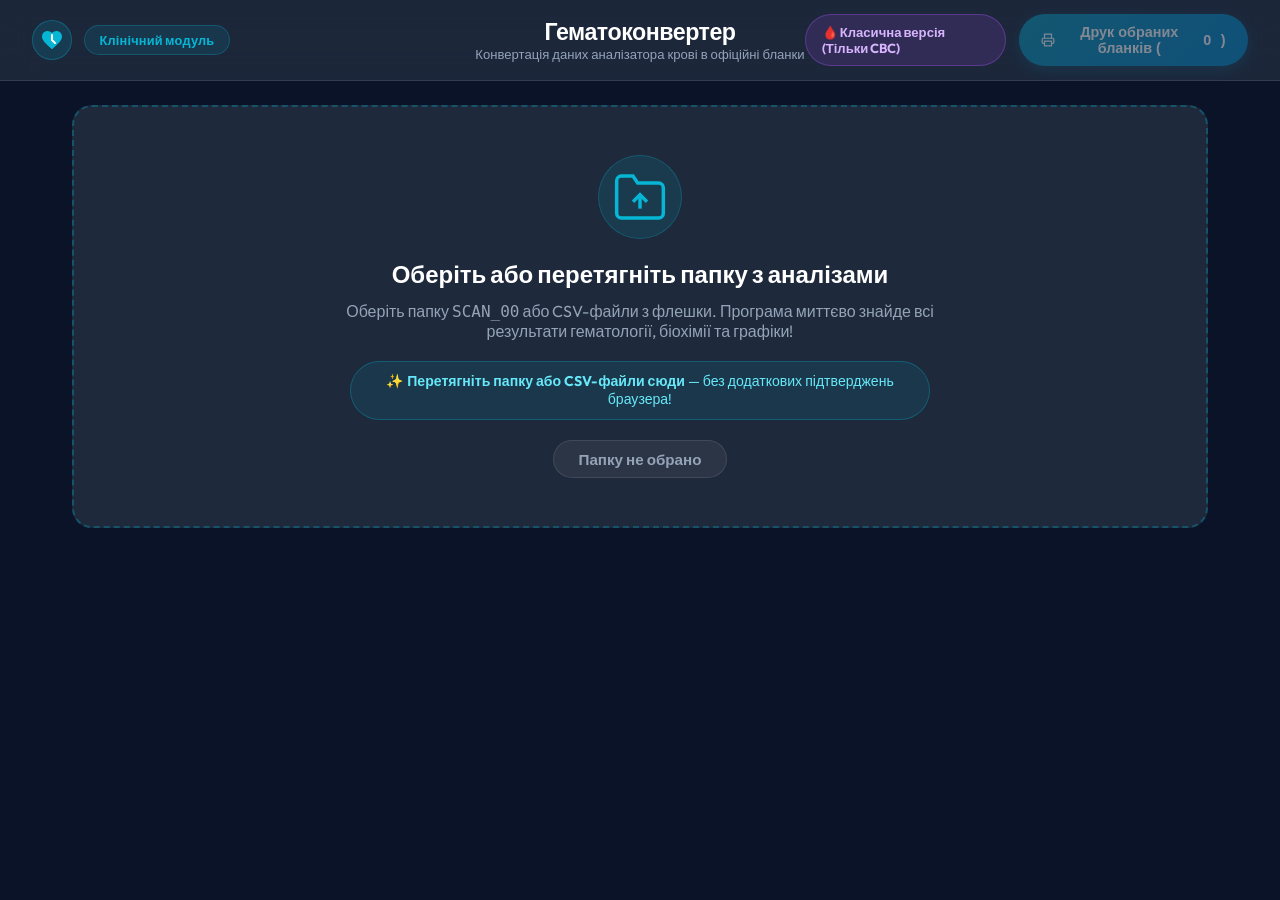
<file: index.html>
<!DOCTYPE html>
<html lang="uk">
<head>
    <meta charset="UTF-8">
    <meta name="viewport" content="width=device-width, initial-scale=1.0">
    <title>Гематоконвертер | Лабораторна діагностика</title>
    <link rel="stylesheet" href="style.css?v=2.5">
    <!-- Google Fonts for clinical typography -->
    <link rel="preconnect" href="https://fonts.googleapis.com">
    <link rel="preconnect" href="https://fonts.gstatic.com" crossorigin>
    <link href="https://fonts.googleapis.com/css2?family=Outfit:wght@400;500;600;700;800&family=Roboto+Mono:wght@400;500;700&display=swap" rel="stylesheet">
</head>
<body>
    <!-- Top Clinical Navigation Bar (Capsule Theme) -->
    <header class="app-header no-print">
        <div class="header-left">
            <div class="logo-icon-capsule">
                <svg width="24" height="24" viewBox="0 0 24 24" fill="none" xmlns="http://www.w3.org/2000/svg">
                    <path d="M12 21.35l-1.45-1.32C5.4 15.36 2 12.28 2 8.5 2 5.42 4.42 3 7.5 3c1.74 0 3.41.81 4.5 2.09C13.09 3.81 14.76 3 16.5 3 19.58 3 22 5.42 22 8.5c0 3.78-3.4 6.86-8.55 11.54L12 21.35z" fill="#06B6D4"/>
                    <path d="M12 7v5l3 3" stroke="#FFF" stroke-width="2" stroke-linecap="round"/>
                </svg>
            </div>
            <span class="clinical-badge-pill">Клінічний модуль</span>
        </div>

        <div class="header-center">
            <h1 class="app-title">Гематоконвертер</h1>
            <p class="subtitle">Конвертація даних аналізатора крові в офіційні бланки</p>
        </div>

        <div class="header-right">
            <a href="./classic/" class="btn btn-pill-version-switch" title="Перейти до класичної версії (тільки CBC)">
                🩸 Класична версія (Тільки CBC)
            </a>
            <button id="printAllBtn" class="btn btn-pill-primary" disabled>
                <svg width="18" height="18" viewBox="0 0 24 24" fill="none" stroke="currentColor" stroke-width="2"><polyline points="6 9 6 2 18 2 18 9"></polyline><path d="M6 18H4a2 2 0 0 1-2-2v-5a2 2 0 0 1 2-2h16a2 2 0 0 1 2 2v5a2 2 0 0 1-2 2h-2"></path><rect x="6" y="14" width="12" height="8"></rect></svg>
                Друк обраних бланків (<span id="patientCountBadge">0</span>)
            </button>
        </div>
    </header>

    <!-- Main Container -->
    <main class="app-main no-print">
        <!-- Unified Folder Upload Section (Capsule Design) -->
        <section class="upload-section" id="uploadSection">
            <div class="upload-card-capsule" id="mainFolderDropZone">
                <input type="file" id="mainFolderInput" webkitdirectory directory multiple class="file-input">
                <div class="card-icon-capsule">
                    <svg width="56" height="56" viewBox="0 0 24 24" fill="none" stroke="currentColor" stroke-width="1.5"><path d="M22 19a2 2 0 0 1-2 2H4a2 2 0 0 1-2-2V5a2 2 0 0 1 2-2h5l2 3h9a2 2 0 0 1 2 2z"></path><path d="M12 11v6"></path><path d="M9 14l3-3 3 3"></path></svg>
                </div>
                <h2>Оберіть або перетягніть папку з аналізами</h2>
                <p>Оберіть папку <code>SCAN_00</code> або CSV-файли з флешки. Програма миттєво знайде всі результати гематології, біохімії та графіки!</p>
                
                <div class="no-popup-tip-capsule">
                    ✨ <strong>Перетягніть папку або CSV-файли сюди</strong> — без додаткових підтверджень браузера!
                </div>

                <div class="file-status-pill" id="mainFolderStatus">Папку не обрано</div>

                <!-- Real-time Import Progress Bar Component -->
                <div class="import-progress-card" id="importProgressContainer" style="display: none;">
                    <div class="import-progress-header">
                        <div class="progress-title-group">
                            <span class="progress-pulse-dot" id="progressPulseDot"></span>
                            <span class="progress-stage-label" id="progressStageLabel">Імпорт файлів та графіків...</span>
                        </div>
                        <span class="progress-percent-badge" id="progressPercentBadge">0%</span>
                    </div>

                    <div class="import-progress-track">
                        <div class="import-progress-fill" id="importProgressFill" style="width: 0%;"></div>
                    </div>

                    <div class="import-progress-footer">
                        <div class="progress-count-info">
                            <span class="progress-count-text" id="progressCountText">Імпортовано: 0 з 0</span>
                            <span class="progress-detail-text" id="progressDetailText"></span>
                        </div>
                        <div class="progress-eta-info" id="progressEtaBadge">
                            <svg width="14" height="14" viewBox="0 0 24 24" fill="none" stroke="currentColor" stroke-width="2"><circle cx="12" cy="12" r="10"></circle><polyline points="12 6 12 12 16 14"></polyline></svg>
                            <span id="progressEtaText">Розрахунок часу...</span>
                        </div>
                    </div>
                </div>
            </div>

            <!-- Compact Collapsed Top Bar -->
            <div class="compact-folder-bar-capsule" id="compactFolderBar" style="display: none;">
                <div class="compact-info">
                    <svg width="20" height="20" viewBox="0 0 24 24" fill="none" stroke="#06B6D4" stroke-width="2"><path d="M22 19a2 2 0 0 1-2 2H4a2 2 0 0 1-2-2V5a2 2 0 0 1 2-2h5l2 3h9a2 2 0 0 1 2 2z"></path></svg>
                    <span id="compactFolderText">Папку успішно завантажено</span>
                </div>
                <button id="reselectFolderBtn" class="btn-pill-compact">
                    <svg width="14" height="14" viewBox="0 0 24 24" fill="none" stroke="currentColor" stroke-width="2"><path d="M21.5 2v6h-6M21.34 15.57a10 10 0 1 1-.57-8.38l5.67-5.67"/></svg>
                    Додати ще файли / папку
                </button>
            </div>
        </section>

        <!-- Workspace Layout (Sidebar + Preview) -->
        <div class="workspace" id="workspace" style="display: none;">
            <!-- Left Sidebar: Patient List & Filters -->
            <aside class="sidebar">
                <div class="sidebar-header">
                    <div class="sidebar-top-bar">
                        <h2>Пацієнти (<span id="totalPatients">0</span>)</h2>
                        <button id="clearDbBtn" class="btn-pill-danger" title="Очистити збережену історію пацієнтів">Очистити базу</button>
                    </div>

                    <!-- Capsule Filters Box -->
                    <div class="filter-box-capsule">
                        <!-- Health Status Filter Pills -->
                        <div class="filter-group">
                            <label class="control-label-pill">Фільтр та друк за нормою:</label>
                            <select id="statusFilterSelect" class="filter-select-pill">
                                <option value="ALL">📋 Всі пацієнти (друкувати все)</option>
                                <option value="ABNORMAL">⚠️ Тільки з відхиленнями (не норма)</option>
                                <option value="NORMAL">✅ Тільки в нормі (норма)</option>
                            </select>
                        </div>

                        <!-- Date Filter Controls -->
                        <div class="filter-group">
                            <label class="control-label-pill">Дата дослідження:</label>
                            <select id="dateFilterSelect" class="filter-select-pill">
                                <option value="ALL">Всі наявні дати</option>
                            </select>
                            <div class="date-picker-row">
                                <input type="date" id="datePickerInput" class="date-picker-pill">
                                <button id="clearDateBtn" class="btn-pill-icon" title="Скинути дату">✕</button>
                            </div>
                        </div>
                    </div>

                    <input type="text" id="patientSearch" placeholder="Пошук за прізвищем або ID..." class="search-input-pill">
                </div>
                
                <ul class="patient-list" id="patientList">
                    <!-- Dynamic Patient Items -->
                </ul>
            </aside>

            <!-- Right Area: Report Preview Canvas -->
            <section class="preview-area">
                <div class="preview-toolbar">
                    <div class="patient-info-toolbar">
                        <span class="toolbar-title" id="currentPatientTitle">Оберіть пацієнта для перегляду</span>
                    </div>
                    <div class="toolbar-actions" id="toolbarActions">
                        <button id="unlinkBiochemBtn" class="btn btn-pill-danger-outline" style="display: none;" title="Від'єднати показники біохімії (глюкозу та ГГТ) від цього пацієнта">
                            <svg width="14" height="14" viewBox="0 0 24 24" fill="none" stroke="currentColor" stroke-width="2"><line x1="18" y1="6" x2="6" y2="18"></line><line x1="6" y1="6" x2="18" y2="18"></line></svg>
                            Від'єднати біохімію
                        </button>
                        <button id="printCurrentBtn" class="btn btn-pill-secondary">
                            <svg width="16" height="16" viewBox="0 0 24 24" fill="none" stroke="currentColor" stroke-width="2"><polyline points="6 9 6 2 18 2 18 9"></polyline><path d="M6 18H4a2 2 0 0 1-2-2v-5a2 2 0 0 1 2-2h16a2 2 0 0 1 2 2v5a2 2 0 0 1-2 2h-2"></path><rect x="6" y="14" width="12" height="8"></rect></svg>
                            Друк поточного бланка
                        </button>
                    </div>
                </div>

                <!-- Interactive Preview Viewport -->
                <div class="preview-viewport" id="previewViewport">
                    <div id="singleReportContainer" class="a4-preview-page">
                        <!-- Rendered A4 Page content goes here -->
                    </div>
                </div>
            </section>
        </div>
    </main>

    <!-- Hidden Batch Print Container (Visible only on Window Print) -->
    <div id="printContainer" class="print-only">
        <!-- Rendered Batch Patient Pages go here -->
    </div>

    <!-- Manual Linking Modal Dialog -->
    <div id="linkModal" class="modal-overlay" style="display: none;">
        <div class="modal-card">
            <div class="modal-header">
                <div class="modal-title-group">
                    <h3 id="modalTitle">Об'єднати аналіз біохімії з пацієнтом</h3>
                    <p id="modalBiochemDetails" class="modal-subtitle"></p>
                </div>
                <button id="closeModalBtn" class="modal-close-btn" title="Закрити">&times;</button>
            </div>
            <div class="modal-body">
                <input type="text" id="modalPatientSearch" placeholder="Швидкий пошук пацієнта гематології..." class="search-input-pill modal-search">
                <div class="modal-list-wrapper">
                    <ul id="modalPatientList" class="modal-patient-list">
                        <!-- Candidate Patients -->
                    </ul>
                </div>
            </div>
        </div>
    </div>

    <!-- Custom Context Menu for Right Click -->
    <div id="customContextMenu" class="custom-context-menu" style="display: none;"></div>

    <!-- Application Script -->
    <script src="app.js?v=2.6"></script>
</body>
</html>
</file>
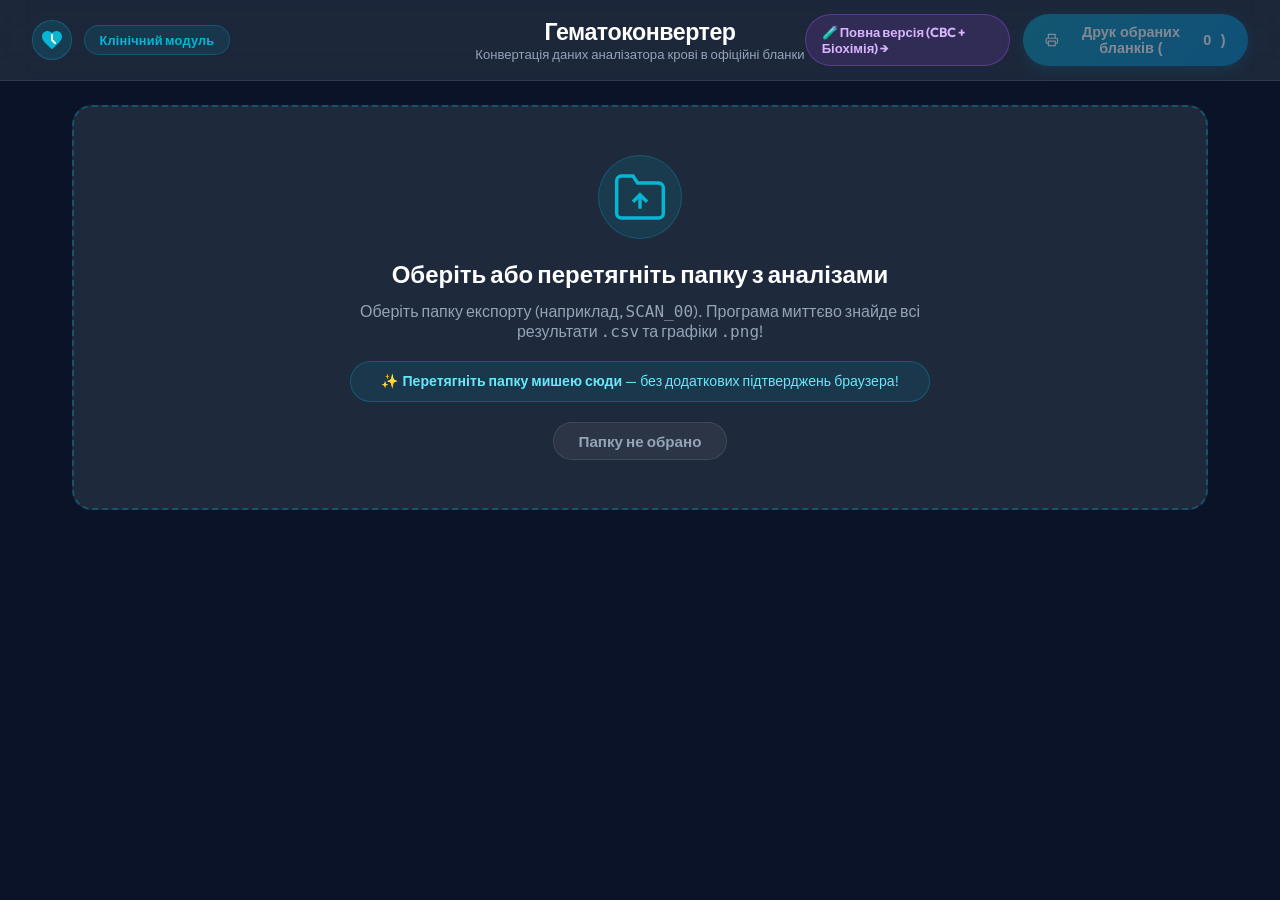
<file: classic/index.html>
<!DOCTYPE html>
<html lang="uk">
<head>
    <meta charset="UTF-8">
    <meta name="viewport" content="width=device-width, initial-scale=1.0">
    <title>Гематоконвертер | Лабораторна діагностика</title>
    <link rel="stylesheet" href="style.css?v=2.4">
    <!-- Google Fonts for clinical typography -->
    <link rel="preconnect" href="https://fonts.googleapis.com">
    <link rel="preconnect" href="https://fonts.gstatic.com" crossorigin>
    <link href="https://fonts.googleapis.com/css2?family=Outfit:wght@400;500;600;700;800&family=Roboto+Mono:wght@400;500;700&display=swap" rel="stylesheet">
</head>
<body>
    <!-- Top Clinical Navigation Bar (Capsule Theme) -->
    <header class="app-header no-print">
        <div class="header-left">
            <div class="logo-icon-capsule">
                <svg width="24" height="24" viewBox="0 0 24 24" fill="none" xmlns="http://www.w3.org/2000/svg">
                    <path d="M12 21.35l-1.45-1.32C5.4 15.36 2 12.28 2 8.5 2 5.42 4.42 3 7.5 3c1.74 0 3.41.81 4.5 2.09C13.09 3.81 14.76 3 16.5 3 19.58 3 22 5.42 22 8.5c0 3.78-3.4 6.86-8.55 11.54L12 21.35z" fill="#06B6D4"/>
                    <path d="M12 7v5l3 3" stroke="#FFF" stroke-width="2" stroke-linecap="round"/>
                </svg>
            </div>
            <span class="clinical-badge-pill">Клінічний модуль</span>
        </div>

        <div class="header-center">
            <h1 class="app-title">Гематоконвертер</h1>
            <p class="subtitle">Конвертація даних аналізатора крові в офіційні бланки</p>
        </div>

        <div class="header-right">
            <a href="../" class="btn btn-pill-version-switch" title="Перейти до розширеної версії (CBC + Біохімія Mindray)">
                🧪 Повна версія (CBC + Біохімія) →
            </a>
            <button id="printAllBtn" class="btn btn-pill-primary" disabled>
                <svg width="18" height="18" viewBox="0 0 24 24" fill="none" stroke="currentColor" stroke-width="2"><polyline points="6 9 6 2 18 2 18 9"></polyline><path d="M6 18H4a2 2 0 0 1-2-2v-5a2 2 0 0 1 2-2h16a2 2 0 0 1 2 2v5a2 2 0 0 1-2 2h-2"></path><rect x="6" y="14" width="12" height="8"></rect></svg>
                Друк обраних бланків (<span id="patientCountBadge">0</span>)
            </button>
        </div>
    </header>

    <!-- Main Container -->
    <main class="app-main no-print">
        <!-- Unified Folder Upload Section (Capsule Design) -->
        <section class="upload-section" id="uploadSection">
            <div class="upload-card-capsule" id="mainFolderDropZone">
                <input type="file" id="mainFolderInput" webkitdirectory directory multiple class="file-input">
                <div class="card-icon-capsule">
                    <svg width="56" height="56" viewBox="0 0 24 24" fill="none" stroke="currentColor" stroke-width="1.5"><path d="M22 19a2 2 0 0 1-2 2H4a2 2 0 0 1-2-2V5a2 2 0 0 1 2-2h5l2 3h9a2 2 0 0 1 2 2z"></path><path d="M12 11v6"></path><path d="M9 14l3-3 3 3"></path></svg>
                </div>
                <h2>Оберіть або перетягніть папку з аналізами</h2>
                <p>Оберіть папку експорту (наприклад, <code>SCAN_00</code>). Програма миттєво знайде всі результати <code>.csv</code> та графіки <code>.png</code>!</p>
                
                <div class="no-popup-tip-capsule">
                    ✨ <strong>Перетягніть папку мишею сюди</strong> — без додаткових підтверджень браузера!
                </div>

                <div class="file-status-pill" id="mainFolderStatus">Папку не обрано</div>

                <!-- Real-time Import Progress Bar Component -->
                <div class="import-progress-card" id="importProgressContainer" style="display: none;">
                    <div class="import-progress-header">
                        <div class="progress-title-group">
                            <span class="progress-pulse-dot" id="progressPulseDot"></span>
                            <span class="progress-stage-label" id="progressStageLabel">Імпорт файлів та графіків...</span>
                        </div>
                        <span class="progress-percent-badge" id="progressPercentBadge">0%</span>
                    </div>

                    <div class="import-progress-track">
                        <div class="import-progress-fill" id="importProgressFill" style="width: 0%;"></div>
                    </div>

                    <div class="import-progress-footer">
                        <div class="progress-count-info">
                            <span class="progress-count-text" id="progressCountText">Імпортовано: 0 з 0</span>
                            <span class="progress-detail-text" id="progressDetailText"></span>
                        </div>
                        <div class="progress-eta-info" id="progressEtaBadge">
                            <svg width="14" height="14" viewBox="0 0 24 24" fill="none" stroke="currentColor" stroke-width="2"><circle cx="12" cy="12" r="10"></circle><polyline points="12 6 12 12 16 14"></polyline></svg>
                            <span id="progressEtaText">Розрахунок часу...</span>
                        </div>
                    </div>
                </div>
            </div>

            <!-- Compact Collapsed Top Bar -->
            <div class="compact-folder-bar-capsule" id="compactFolderBar" style="display: none;">
                <div class="compact-info">
                    <svg width="20" height="20" viewBox="0 0 24 24" fill="none" stroke="#06B6D4" stroke-width="2"><path d="M22 19a2 2 0 0 1-2 2H4a2 2 0 0 1-2-2V5a2 2 0 0 1 2-2h5l2 3h9a2 2 0 0 1 2 2z"></path></svg>
                    <span id="compactFolderText">Папку успішно завантажено</span>
                </div>
                <button id="reselectFolderBtn" class="btn-pill-compact">
                    <svg width="14" height="14" viewBox="0 0 24 24" fill="none" stroke="currentColor" stroke-width="2"><path d="M21.5 2v6h-6M21.34 15.57a10 10 0 1 1-.57-8.38l5.67-5.67"/></svg>
                    Додати / Змінити папку
                </button>
            </div>
        </section>

        <!-- Workspace Layout (Sidebar + Preview) -->
        <div class="workspace" id="workspace" style="display: none;">
            <!-- Left Sidebar: Patient List & Filters -->
            <aside class="sidebar">
                <div class="sidebar-header">
                    <div class="sidebar-top-bar">
                        <h2>Пацієнти (<span id="totalPatients">0</span>)</h2>
                        <button id="clearDbBtn" class="btn-pill-danger" title="Очистити збережену історію пацієнтів">Очистити базу</button>
                    </div>

                    <!-- Capsule Filters Box -->
                    <div class="filter-box-capsule">
                        <!-- Health Status Filter Pills -->
                        <div class="filter-group">
                            <label class="control-label-pill">Фільтр та друк за нормою:</label>
                            <select id="statusFilterSelect" class="filter-select-pill">
                                <option value="ALL">📋 Всі пацієнти (друкувати все)</option>
                                <option value="ABNORMAL">⚠️ Тільки з відхиленнями (не норма)</option>
                                <option value="NORMAL">✅ Тільки в нормі (норма)</option>
                            </select>
                        </div>

                        <!-- Date Filter Controls -->
                        <div class="filter-group">
                            <label class="control-label-pill">Дата дослідження:</label>
                            <select id="dateFilterSelect" class="filter-select-pill">
                                <option value="ALL">Всі наявні дати</option>
                            </select>
                            <div class="date-picker-row">
                                <input type="date" id="datePickerInput" class="date-picker-pill">
                                <button id="clearDateBtn" class="btn-pill-icon" title="Скинути дату">✕</button>
                            </div>
                        </div>
                    </div>

                    <input type="text" id="patientSearch" placeholder="Пошук за прізвищем або ID..." class="search-input-pill">
                </div>
                
                <ul class="patient-list" id="patientList">
                    <!-- Dynamic Patient Items -->
                </ul>
            </aside>

            <!-- Right Area: Report Preview Canvas -->
            <section class="preview-area">
                <div class="preview-toolbar">
                    <div class="patient-info-toolbar">
                        <span class="toolbar-title" id="currentPatientTitle">Оберіть пацієнта для перегляду</span>
                    </div>
                    <div class="toolbar-actions">
                        <button id="printCurrentBtn" class="btn btn-pill-secondary">
                            <svg width="16" height="16" viewBox="0 0 24 24" fill="none" stroke="currentColor" stroke-width="2"><polyline points="6 9 6 2 18 2 18 9"></polyline><path d="M6 18H4a2 2 0 0 1-2-2v-5a2 2 0 0 1 2-2h16a2 2 0 0 1 2 2v5a2 2 0 0 1-2 2h-2"></path><rect x="6" y="14" width="12" height="8"></rect></svg>
                            Друк поточного бланка
                        </button>
                    </div>
                </div>

                <!-- Interactive Preview Viewport -->
                <div class="preview-viewport" id="previewViewport">
                    <div id="singleReportContainer" class="a4-preview-page">
                        <!-- Rendered A4 Page content goes here -->
                    </div>
                </div>
            </section>
        </div>
    </main>

    <!-- Hidden Batch Print Container (Visible only on Window Print) -->
    <div id="printContainer" class="print-only">
        <!-- Rendered Batch Patient Pages go here -->
    </div>

    <!-- Application Script -->
    <script src="app.js?v=2.4"></script>
</body>
</html>
</file>
<file: style.css>
/* ==========================================================================
   HEMATOLOGY ANALYZER REPORT CONVERTER - STYLESHEET (style.css)
   Capsule UI Navigation + Pixel-Perfect Colorful Medical A4 Report Sheet
   ========================================================================== */

:root {
    --bg-dark: #0b1329;
    --bg-card: #1e293b;
    --bg-card-hover: #334155;
    --text-main: #f8fafc;
    --text-muted: #94a3b8;
    --accent-red: #ef4444;
    --accent-blue: #3b82f6;
    --accent-cyan: #06b6d4;
    --accent-emerald: #10b981;
    --border-color: rgba(255, 255, 255, 0.1);
    
    /* Pill Shapes & Radius */
    --radius-pill: 9999px;
    --radius-card: 20px;
    
    /* A4 Sheet Dimensions */
    --a4-width: 210mm;
    --a4-height: 297mm;
    --report-font: 'Arial', sans-serif;
}

* {
    box-sizing: border-box;
    margin: 0;
    padding: 0;
}

body {
    font-family: 'Outfit', 'Inter', -apple-system, sans-serif;
    background-color: var(--bg-dark);
    color: var(--text-main);
    min-height: 100vh;
    display: flex;
    flex-direction: column;
}

/* ==========================================================================
   HEADER & CLINICAL NAVIGATION (CENTERED TITLE & CAPSULES)
   ========================================================================== */
.app-header {
    display: grid;
    grid-template-columns: 1fr auto 1fr;
    align-items: center;
    padding: 0.85rem 2rem;
    background: rgba(30, 41, 59, 0.95);
    backdrop-filter: blur(16px);
    border-bottom: 1px solid var(--border-color);
    position: sticky;
    top: 0;
    z-index: 100;
}

.header-left {
    display: flex;
    align-items: center;
    gap: 0.75rem;
}

.logo-icon-capsule {
    width: 40px;
    height: 40px;
    background: rgba(6, 182, 212, 0.15);
    border: 1px solid rgba(6, 182, 212, 0.3);
    border-radius: var(--radius-pill);
    display: flex;
    align-items: center;
    justify-content: center;
}

.clinical-badge-pill {
    font-size: 0.8rem;
    font-weight: 700;
    color: var(--accent-cyan);
    background: rgba(6, 182, 212, 0.12);
    padding: 0.35rem 0.9rem;
    border-radius: var(--radius-pill);
    border: 1px solid rgba(6, 182, 212, 0.25);
    letter-spacing: 0.2px;
}

.header-center {
    text-align: center;
}

.app-title {
    font-size: 1.45rem;
    font-weight: 800;
    color: #fff;
    letter-spacing: -0.02em;
}

.subtitle {
    font-size: 0.82rem;
    color: var(--text-muted);
}

.header-right {
    display: flex;
    justify-content: flex-end;
}

/* Buttons (Pill / Capsule Design) */
.btn {
    display: inline-flex;
    align-items: center;
    gap: 0.6rem;
    padding: 0.65rem 1.4rem;
    font-size: 0.9rem;
    font-weight: 700;
    border-radius: var(--radius-pill);
    border: none;
    cursor: pointer;
    transition: all 0.2s cubic-bezier(0.4, 0, 0.2, 1);
}

.btn-pill-primary {
    background: linear-gradient(135deg, #0891b2, #0284c7);
    color: #fff;
    box-shadow: 0 4px 14px rgba(8, 145, 178, 0.35);
}

.btn-pill-primary:hover:not(:disabled) {
    background: linear-gradient(135deg, #0e7490, #0369a1);
    transform: translateY(-2px);
    box-shadow: 0 6px 18px rgba(8, 145, 178, 0.45);
}

.btn-pill-secondary {
    background: var(--bg-card-hover);
    color: #fff;
    border: 1px solid var(--border-color);
}

.btn-pill-secondary:hover:not(:disabled) {
    background: #475569;
    border-color: var(--accent-cyan);
}

.btn:disabled {
    opacity: 0.45;
    cursor: not-allowed;
}

/* ==========================================================================
   UPLOAD SECTION (CAPSULE CARD)
   ========================================================================== */
.upload-section {
    padding: 1.5rem 2rem;
    max-width: 1200px;
    margin: 0 auto;
    width: 100%;
    transition: all 0.3s ease;
}

.upload-section.compact {
    padding: 0.75rem 2rem 0;
    max-width: 100%;
}

.upload-card-capsule {
    position: relative;
    background: var(--bg-card);
    border: 2px dashed rgba(6, 182, 212, 0.3);
    border-radius: var(--radius-card);
    padding: 3rem 2rem;
    text-align: center;
    cursor: pointer;
    transition: all 0.25s cubic-bezier(0.4, 0, 0.2, 1);
}

.upload-card-capsule:hover, .upload-card-capsule.drag-over {
    border-color: var(--accent-cyan);
    background: rgba(6, 182, 212, 0.08);
    transform: translateY(-2px);
}

.file-input {
    position: absolute;
    top: 0;
    left: 0;
    width: 100%;
    height: 100%;
    opacity: 0;
    cursor: pointer;
    z-index: 10;
}

.card-icon-capsule {
    width: 84px;
    height: 84px;
    margin: 0 auto 1.25rem;
    background: rgba(6, 182, 212, 0.12);
    border: 1px solid rgba(6, 182, 212, 0.25);
    border-radius: var(--radius-pill);
    display: flex;
    align-items: center;
    justify-content: center;
    color: var(--accent-cyan);
}

.upload-card-capsule h2 {
    font-size: 1.5rem;
    font-weight: 800;
    margin-bottom: 0.75rem;
    color: #fff;
}

.upload-card-capsule p {
    font-size: 1rem;
    color: var(--text-muted);
    max-width: 620px;
    margin: 0 auto 1.25rem;
}

.no-popup-tip-capsule {
    background: rgba(6, 182, 212, 0.1);
    border: 1px solid rgba(6, 182, 212, 0.3);
    color: #67e8f9;
    padding: 0.65rem 1.25rem;
    border-radius: var(--radius-pill);
    font-size: 0.88rem;
    margin: 0.5rem auto 1.25rem;
    max-width: 580px;
}

.file-status-pill {
    display: inline-block;
    padding: 0.55rem 1.5rem;
    font-size: 0.95rem;
    font-weight: 700;
    border-radius: var(--radius-pill);
    background: rgba(255, 255, 255, 0.06);
    color: var(--text-muted);
    border: 1px solid var(--border-color);
}

/* ==========================================================================
   REAL-TIME IMPORT PROGRESS BAR COMPONENT (CAPSULE THEME)
   ========================================================================== */
.import-progress-card {
    margin: 1.5rem auto 0;
    max-width: 620px;
    background: rgba(15, 23, 42, 0.95);
    border: 1px solid rgba(6, 182, 212, 0.4);
    border-radius: 16px;
    padding: 1.25rem 1.5rem;
    box-shadow: 0 10px 25px -5px rgba(0, 0, 0, 0.6), 0 0 15px rgba(6, 182, 212, 0.15);
    text-align: left;
    position: relative;
    z-index: 20;
    pointer-events: auto;
    animation: fadeInProgress 0.25s ease-out;
}

@keyframes fadeInProgress {
    from { opacity: 0; transform: translateY(6px); }
    to { opacity: 1; transform: translateY(0); }
}

.upload-card-capsule.is-importing {
    cursor: wait;
    border-color: var(--accent-cyan);
}

.upload-card-capsule.is-importing .file-input {
    pointer-events: none;
}

.import-progress-header {
    display: flex;
    justify-content: space-between;
    align-items: center;
    margin-bottom: 0.85rem;
}

.progress-title-group {
    display: flex;
    align-items: center;
    gap: 0.65rem;
}

.progress-pulse-dot {
    width: 10px;
    height: 10px;
    border-radius: 50%;
    background-color: var(--accent-cyan);
    box-shadow: 0 0 10px var(--accent-cyan);
    animation: pulseGlow 1.4s infinite ease-in-out;
    flex-shrink: 0;
}

.progress-pulse-dot.completed {
    background-color: var(--accent-emerald);
    box-shadow: 0 0 10px var(--accent-emerald);
    animation: none;
}

@keyframes pulseGlow {
    0%, 100% { transform: scale(0.9); opacity: 0.6; }
    50% { transform: scale(1.2); opacity: 1; }
}

.progress-stage-label {
    font-size: 0.95rem;
    font-weight: 700;
    color: #f1f5f9;
}

.progress-percent-badge {
    font-family: 'Roboto Mono', monospace;
    font-size: 1.05rem;
    font-weight: 700;
    color: #38bdf8;
    background: rgba(6, 182, 212, 0.15);
    padding: 0.2rem 0.65rem;
    border-radius: var(--radius-pill);
    border: 1px solid rgba(6, 182, 212, 0.3);
}

.import-progress-track {
    width: 100%;
    height: 12px;
    background: rgba(255, 255, 255, 0.08);
    border-radius: var(--radius-pill);
    overflow: hidden;
    border: 1px solid rgba(255, 255, 255, 0.06);
    box-shadow: inset 0 2px 4px rgba(0, 0, 0, 0.4);
    position: relative;
}

.import-progress-fill {
    height: 100%;
    background: linear-gradient(90deg, #06b6d4, #0284c7, #38bdf8);
    border-radius: var(--radius-pill);
    transition: width 0.15s ease-out;
    position: relative;
    overflow: hidden;
}

.import-progress-fill::after {
    content: '';
    position: absolute;
    top: 0;
    left: 0;
    right: 0;
    bottom: 0;
    background: linear-gradient(90deg, transparent, rgba(255, 255, 255, 0.35), transparent);
    animation: progressShimmer 1.5s infinite;
}

@keyframes progressShimmer {
    0% { transform: translateX(-100%); }
    100% { transform: translateX(100%); }
}

.import-progress-footer {
    display: flex;
    justify-content: space-between;
    align-items: center;
    margin-top: 0.85rem;
    gap: 0.5rem;
    flex-wrap: wrap;
}

.progress-count-info {
    display: flex;
    flex-direction: column;
    gap: 0.2rem;
}

.progress-count-text {
    font-weight: 600;
    font-size: 0.9rem;
    color: #e2e8f0;
}

.progress-detail-text {
    font-size: 0.78rem;
    color: #94a3b8;
    max-width: 340px;
    white-space: nowrap;
    overflow: hidden;
    text-overflow: ellipsis;
}

.progress-eta-info {
    display: inline-flex;
    align-items: center;
    gap: 0.4rem;
    font-family: 'Roboto Mono', monospace;
    font-size: 0.82rem;
    font-weight: 600;
    color: #fbbf24;
    background: rgba(251, 191, 36, 0.1);
    border: 1px solid rgba(251, 191, 36, 0.25);
    padding: 0.3rem 0.75rem;
    border-radius: var(--radius-pill);
}

.progress-eta-info.completed {
    color: #34d399;
    background: rgba(52, 211, 153, 0.1);
    border-color: rgba(52, 211, 153, 0.3);
}

/* Compact Top Bar */
.compact-folder-bar-capsule {
    background: var(--bg-card);
    border: 1px solid var(--border-color);
    border-radius: var(--radius-pill);
    padding: 0.65rem 1.5rem;
    display: flex;
    justify-content: space-between;
    align-items: center;
    width: 100%;
    box-shadow: 0 4px 10px rgba(0, 0, 0, 0.25);
}

.compact-info {
    display: flex;
    align-items: center;
    gap: 0.75rem;
    font-size: 0.95rem;
    font-weight: 700;
    color: var(--text-main);
}

.btn-pill-compact {
    display: inline-flex;
    align-items: center;
    gap: 0.4rem;
    padding: 0.4rem 1rem;
    font-size: 0.85rem;
    font-weight: 700;
    background: var(--bg-card-hover);
    color: var(--text-muted);
    border: 1px solid var(--border-color);
    border-radius: var(--radius-pill);
    cursor: pointer;
    transition: all 0.2s ease;
}

.btn-pill-compact:hover {
    color: #fff;
    background: rgba(6, 182, 212, 0.2);
    border-color: var(--accent-cyan);
}

/* ==========================================================================
   WORKSPACE LAYOUT & SIDEBAR FILTERS (CAPSULE CONTROLS)
   ========================================================================== */
.workspace {
    display: flex;
    flex: 1;
    height: calc(100vh - 125px);
    overflow: hidden;
}

.sidebar {
    width: 360px;
    background: var(--bg-card);
    border-right: 1px solid var(--border-color);
    display: flex;
    flex-direction: column;
}

.sidebar-header {
    padding: 1.1rem;
    border-bottom: 1px solid var(--border-color);
}

.sidebar-top-bar {
    display: flex;
    justify-content: space-between;
    align-items: center;
    margin-bottom: 0.8rem;
}

.sidebar-header h2 {
    font-size: 1.05rem;
    font-weight: 700;
}

.btn-pill-danger {
    padding: 0.3rem 0.75rem;
    font-size: 0.75rem;
    font-weight: 700;
    background: rgba(239, 68, 68, 0.15);
    color: #fca5a5;
    border: 1px solid rgba(239, 68, 68, 0.3);
    border-radius: var(--radius-pill);
    cursor: pointer;
    transition: all 0.15s ease;
}

.btn-pill-danger:hover {
    background: var(--accent-red);
    color: #fff;
}

.control-label-pill {
    display: block;
    font-size: 0.75rem;
    font-weight: 800;
    color: var(--accent-cyan);
    margin-bottom: 0.35rem;
    text-transform: uppercase;
    letter-spacing: 0.4px;
}

.filter-box-capsule {
    margin-bottom: 0.8rem;
    background: var(--bg-dark);
    padding: 0.85rem;
    border-radius: 16px;
    border: 1px solid var(--border-color);
    display: flex;
    flex-direction: column;
    gap: 0.75rem;
}

.filter-select-pill {
    width: 100%;
    padding: 0.55rem 0.85rem;
    background: var(--bg-card);
    border: 1px solid rgba(6, 182, 212, 0.3);
    border-radius: var(--radius-pill);
    color: #fff;
    font-size: 0.88rem;
    font-weight: 600;
    font-family: inherit;
}

.date-picker-row {
    display: flex;
    gap: 0.4rem;
    align-items: center;
}

.date-picker-pill {
    flex: 1;
    padding: 0.5rem 0.8rem;
    background: var(--bg-card);
    border: 1px solid var(--border-color);
    border-radius: var(--radius-pill);
    color: #fff;
    font-size: 0.85rem;
    font-family: inherit;
}

.date-picker-pill::-webkit-calendar-picker-indicator {
    filter: invert(1) hue-rotate(180deg) brightness(1.8);
    cursor: pointer;
}

.btn-pill-icon {
    padding: 0.45rem 0.7rem;
    background: var(--bg-card-hover);
    border: 1px solid var(--border-color);
    color: #94a3b8;
    border-radius: var(--radius-pill);
    cursor: pointer;
    transition: all 0.15s ease;
}

.btn-pill-icon:hover {
    color: #fff;
    background: var(--accent-red);
}

.search-input-pill {
    width: 100%;
    padding: 0.65rem 1rem;
    background: var(--bg-dark);
    border: 1px solid var(--border-color);
    border-radius: var(--radius-pill);
    color: #fff;
    font-size: 0.9rem;
    font-family: inherit;
}

.search-input-pill:focus {
    outline: none;
    border-color: var(--accent-cyan);
}

/* Sidebar Patient Items (Capsule Item Design) */
.patient-list {
    list-style: none;
    overflow-y: auto;
    flex: 1;
    padding: 0.5rem;
}

.patient-item {
    padding: 0.85rem 1.1rem;
    margin-bottom: 0.4rem;
    border-radius: 14px;
    background: rgba(255, 255, 255, 0.02);
    border: 1px solid transparent;
    cursor: pointer;
    transition: all 0.15s ease;
}

.patient-item:hover {
    background: var(--bg-card-hover);
}

.patient-item.active {
    background: rgba(6, 182, 212, 0.16);
    border-color: rgba(6, 182, 212, 0.4) !important;
}

.patient-item.item-abnormal {
    background: rgba(239, 68, 68, 0.08);
    border-color: rgba(239, 68, 68, 0.25);
}

.patient-item.item-abnormal:hover {
    background: rgba(239, 68, 68, 0.15);
}

.patient-item-header {
    display: flex;
    justify-content: space-between;
    align-items: center;
    gap: 0.5rem;
    margin-bottom: 0.35rem;
}

.patient-name {
    font-size: 1rem;
    font-weight: 700;
    color: #fff;
    overflow: hidden;
    text-overflow: ellipsis;
    white-space: nowrap;
}

.status-indicator-badge {
    font-size: 0.72rem;
    font-weight: 800;
    padding: 0.2rem 0.6rem;
    border-radius: var(--radius-pill);
    white-space: nowrap;
}

.status-indicator-badge.abnormal {
    background: rgba(239, 68, 68, 0.25);
    color: #fca5a5;
    border: 1px solid rgba(239, 68, 68, 0.4);
}

.status-indicator-badge.normal {
    background: rgba(16, 185, 129, 0.18);
    color: #6ee7b7;
    border: 1px solid rgba(16, 185, 129, 0.35);
}

.patient-meta {
    font-size: 0.8rem;
    color: var(--text-muted);
    display: flex;
    justify-content: space-between;
    font-weight: 500;
}

/* Preview Canvas Area */
.preview-area {
    flex: 1;
    display: flex;
    flex-direction: column;
    background: var(--bg-dark);
    overflow: hidden;
}

.preview-toolbar {
    padding: 0.85rem 1.8rem;
    background: var(--bg-card);
    border-bottom: 1px solid var(--border-color);
    display: flex;
    justify-content: space-between;
    align-items: center;
}

.toolbar-title {
    font-weight: 700;
    font-size: 1.05rem;
}

.preview-viewport {
    flex: 1;
    overflow-y: auto;
    padding: 1.5rem;
    display: flex;
    justify-content: center;
    align-items: flex-start;
    background: #060a12;
}

/* Container simulating A4 Page on screen (EXACT A4 PROPORTIONS 1 : 1.414) */
.a4-preview-page {
    width: var(--a4-width);
    height: var(--a4-height);
    aspect-ratio: 210 / 297;
    background: #ffffff;
    color: #000000;
    box-shadow: 0 16px 40px rgba(0, 0, 0, 0.7);
    border-radius: 2px;
    margin: 0 auto 2rem;
    padding: 6mm 10mm;
    position: relative;
    font-family: var(--report-font);
    box-sizing: border-box;
    overflow: hidden;
}

/* ==========================================================================
   OUR BEAUTIFUL COLORFUL CLINICAL A4 REPORT SHEET DESIGN
   ========================================================================== */

.report-wrapper {
    width: 100%;
    height: 100%;
    display: flex;
    flex-direction: column;
    justify-content: flex-start;
    font-size: 9pt;
    line-height: 1.25;
    color: #111;
}

/* 2-Column Compact Header (Title Left, Facility Right) */
.report-header {
    display: flex;
    justify-content: space-between;
    align-items: flex-end;
    border-bottom: 2px solid #000;
    padding-bottom: 4px;
    margin-bottom: 5px;
}

.header-left-title {
    text-align: left;
}

.report-main-title {
    font-size: 13.5pt;
    font-weight: 800;
    text-transform: uppercase;
    letter-spacing: 0.3px;
    color: #0f172a;
    white-space: nowrap;
}

.header-right-info {
    text-align: right;
}

.test-type-sub {
    font-size: 9pt;
    font-weight: 700;
    color: #0891b2;
    margin-bottom: 1px;
}

.facility-name {
    font-size: 8pt;
    font-weight: 600;
    color: #334155;
}

/* Unified 3-Column Patient Box (ID Left, Name Center, Time/Date Right) */
.patient-highlight-box-3col {
    background: #f8fafc;
    border: 1.5px solid #0891b2;
    border-radius: 5px;
    padding: 5px 10px;
    margin-bottom: 5px;
    display: flex;
    justify-content: space-between;
    align-items: center;
}

.box-col-left {
    width: 25%;
    text-align: left;
    font-family: 'Roboto Mono', monospace;
    font-size: 9.5pt;
    color: #334155;
}

.box-col-center {
    width: 50%;
    text-align: center;
}

.patient-full-name {
    font-size: 14.5pt;
    font-weight: 800;
    color: #0f172a;
    letter-spacing: -0.2px;
}

.box-col-right {
    width: 25%;
    text-align: right;
    font-family: 'Roboto Mono', monospace;
    font-size: 8.8pt;
    color: #334155;
}

/* Results Main Table */
.results-section {
    margin-bottom: 4px;
    flex: 0 0 auto;
}

.results-table {
    width: 100%;
    border-collapse: collapse;
    font-size: 8.8pt;
    table-layout: fixed;
}

.results-table th {
    background: #f1f5f9;
    color: #0f172a;
    font-weight: 800;
    text-align: left;
    padding: 4px 5px;
    border-top: 1.5px solid #475569;
    border-bottom: 1.5px solid #475569;
    font-size: 8pt;
    text-transform: uppercase;
    white-space: nowrap;
}

.results-table td {
    padding: 2.8px 5px;
    border-bottom: 1px solid #e2e8f0;
    vertical-align: middle;
}

.results-table tr:nth-child(even) {
    background: #f8fafc;
}

/* CLEAN MULTI-LINE WRAPPING FOR LONG PARAMETER TITLES */
.param-ukr {
    font-weight: 600;
    color: #0f172a;
    font-size: 8.8pt;
    white-space: normal;
    word-break: break-word;
    line-height: 1.2;
}

.param-code {
    font-family: 'Roboto Mono', monospace;
    font-weight: bold;
    color: #475569;
    font-size: 8.5pt;
    white-space: nowrap;
}

.param-val-cell {
    font-family: 'Roboto Mono', monospace;
    font-weight: bold;
    font-size: 9.5pt;
    white-space: nowrap;
}

.unit-text {
    font-size: 7.5pt;
    font-weight: normal;
    color: #64748b;
    margin-left: 2px;
}

.result-high {
    color: #b91c1c;
    font-weight: 800;
}

.result-low {
    color: #1d4ed8;
    font-weight: 800;
}

.result-norm {
    color: #0f172a;
}

.param-norm-cell {
    color: #475569;
    font-size: 8.5pt;
    white-space: nowrap;
}

.param-status-cell {
    text-align: center;
}

/* Fixed Equal-Width Colorful Status Badges (Arrows Always Right) */
.status-badge {
    display: inline-block;
    width: 115px;
    white-space: nowrap;
    text-align: center;
    padding: 2px 0;
    font-size: 7.5pt;
    font-weight: 800;
    border-radius: 4px;
    letter-spacing: 0.2px;
}

.status-badge.norm {
    background: #dcfce7;
    color: #15803d;
    border: 1px solid #86efac;
}

.status-badge.high {
    background: #fee2e2;
    color: #b91c1c;
    border: 1px solid #fca5a5;
}

.status-badge.low {
    background: #dbeafe;
    color: #1d4ed8;
    border: 1px solid #93c5fd;
}

.row-abnormal {
    background: rgba(254, 226, 226, 0.2) !important;
}

/* Graphics / Charts Section (PERFECT NATURAL SPACING & ASPECT RATIO) */
.graphics-section {
    margin-top: 6px;
    border-top: 1.5px solid #475569;
    padding-top: 6px;
}

.graphics-title {
    font-size: 8.2pt;
    font-weight: bold;
    text-transform: uppercase;
    color: #475569;
    margin-bottom: 5px;
}

.graphics-grid {
    display: grid;
    grid-template-columns: repeat(4, 1fr);
    gap: 8px;
    align-items: center;
}

.chart-card {
    border: 1px solid #e2e8f0;
    border-radius: 4px;
    padding: 4px;
    text-align: center;
    background: #fff;
}

.chart-card img {
    max-width: 100%;
    height: 80px;
    object-fit: contain;
    display: block;
    margin: 0 auto;
}

.chart-label {
    font-size: 7.5pt;
    font-weight: bold;
    color: #334155;
    margin-top: 3px;
}

/* Report Footer & Signatures */
.report-footer {
    margin-top: auto;
    border-top: 1.5px solid #000;
    padding-top: 8px;
    font-size: 8.5pt;
}

.signatures-grid {
    display: flex;
    justify-content: space-around;
    align-items: center;
}

.signature-line {
    border-bottom: 1px solid #000;
    width: 170px;
    display: inline-block;
    margin-left: 6px;
}

/* ==========================================================================
   PRINT MEDIA RULES (@media print) - EXACT A4 PORTRAIT PAGE SPECIFICATIONS
   ========================================================================== */
@media print {
    @page {
        size: A4 portrait;
        margin: 0;
    }

    .no-print, .app-header, .upload-section, .workspace, .preview-toolbar, .compact-folder-bar-capsule {
        display: none !important;
    }

    body, html {
        background: #ffffff !important;
        color: #000000 !important;
        margin: 0 !important;
        padding: 0 !important;
        width: 100% !important;
    }

    .print-only {
        display: block !important;
    }

    .print-only img, .printable-page img, .chart-card img {
        display: block !important;
        visibility: visible !important;
        max-width: 100% !important;
        height: 80px !important;
        object-fit: contain !important;
        -webkit-print-color-adjust: exact !important;
        print-color-adjust: exact !important;
    }

    .printable-page {
        width: 210mm !important;
        height: 297mm !important;
        padding: 6mm 10mm !important;
        margin: 0 !important;
        box-sizing: border-box !important;
        page-break-after: always !important;
        break-after: page !important;
        position: relative !important;
        background: #fff !important;
        overflow: hidden !important;
    }

    .printable-page:last-child {
        page-break-after: avoid !important;
        break-after: avoid !important;
    }
}

.print-only {
    display: none;
}


.btn-pill-version-switch {
    display: inline-flex;
    align-items: center;
    gap: 0.4rem;
    padding: 0.45rem 1rem;
    font-size: 0.82rem;
    font-weight: 700;
    border-radius: var(--radius-pill);
    text-decoration: none;
    background: rgba(168, 85, 247, 0.15);
    color: #d8b4fe;
    border: 1px solid rgba(168, 85, 247, 0.35);
    transition: all 0.2s cubic-bezier(0.4, 0, 0.2, 1);
    margin-right: 0.8rem;
}

.btn-pill-version-switch:hover {
    background: rgba(168, 85, 247, 0.28);
    border-color: #c084fc;
    color: #fff;
    transform: translateY(-1px);
    box-shadow: 0 4px 12px rgba(168, 85, 247, 0.25);
}


/* ==========================================================================
   BIOCHEMISTRY INTEGRATION & LINKING STYLES
   ========================================================================== */

.btn-pill-danger-outline {
    background: transparent;
    color: #f87171;
    border: 1px solid rgba(239, 68, 68, 0.4);
    font-size: 0.82rem;
    font-weight: 600;
    padding: 0.45rem 0.9rem;
    border-radius: var(--radius-pill);
    cursor: pointer;
    transition: all 0.2s ease;
    display: inline-flex;
    align-items: center;
    gap: 0.4rem;
}

.btn-pill-danger-outline:hover {
    background: rgba(239, 68, 68, 0.15);
    border-color: #ef4444;
    color: #fca5a5;
}

/* Unmatched Biochemistry Section in Sidebar */
.unmatched-biochem-section {
    background: rgba(168, 85, 247, 0.08);
    border: 1px solid rgba(168, 85, 247, 0.25);
    border-radius: var(--radius-card);
    margin: 0.8rem 1rem;
    overflow: hidden;
    transition: all 0.3s ease;
}

.unmatched-header {
    display: flex;
    justify-content: space-between;
    align-items: center;
    padding: 0.6rem 0.9rem;
    background: rgba(168, 85, 247, 0.15);
    cursor: pointer;
    user-select: none;
    font-size: 0.82rem;
    color: #e9d5ff;
}

.unmatched-title {
    display: flex;
    align-items: center;
    gap: 0.45rem;
}

.unmatched-badge-dot {
    width: 8px;
    height: 8px;
    border-radius: 50%;
    background: #a855f7;
    display: inline-block;
    box-shadow: 0 0 8px #a855f7;
}

.unmatched-toggle-arrow {
    font-size: 0.7rem;
    transition: transform 0.2s ease;
}

.unmatched-biochem-section.collapsed .unmatched-toggle-arrow {
    transform: rotate(-90deg);
}

.unmatched-biochem-section.collapsed .unmatched-list {
    display: none;
}

.unmatched-list {
    list-style: none;
    padding: 0.4rem;
    margin: 0;
    max-height: 180px;
    overflow-y: auto;
}

.unmatched-item {
    display: flex;
    justify-content: space-between;
    align-items: center;
    padding: 0.5rem 0.6rem;
    background: var(--bg-card);
    border: 1px solid var(--border-color);
    border-radius: 8px;
    margin-bottom: 0.35rem;
    gap: 0.5rem;
    transition: all 0.2s ease;
}

.unmatched-item:hover {
    border-color: #a855f7;
    background: var(--bg-card-hover);
}

.unmatched-item-info {
    flex: 1;
    min-width: 0;
}

.unmatched-item-name {
    font-weight: 700;
    font-size: 0.82rem;
    color: var(--text-main);
    white-space: nowrap;
    overflow: hidden;
    text-overflow: ellipsis;
}

.unmatched-item-sub {
    font-size: 0.72rem;
    color: var(--text-muted);
    margin-top: 2px;
}

.btn-link-pill {
    background: linear-gradient(135deg, #9333ea, #7c3aed);
    color: #fff;
    border: none;
    border-radius: var(--radius-pill);
    font-size: 0.72rem;
    font-weight: 700;
    padding: 0.3rem 0.65rem;
    cursor: pointer;
    white-space: nowrap;
    transition: all 0.2s ease;
}

.btn-link-pill:hover {
    background: linear-gradient(135deg, #a855f7, #9333ea);
    transform: scale(1.04);
}

/* Modal Dialog for Linking */
.modal-overlay {
    position: fixed;
    top: 0;
    left: 0;
    right: 0;
    bottom: 0;
    background: rgba(15, 23, 42, 0.75);
    backdrop-filter: blur(4px);
    display: flex;
    align-items: center;
    justify-content: center;
    z-index: 9999;
    animation: fadeIn 0.2s ease;
}

.modal-card {
    background: #1e293b;
    border: 1px solid var(--border-color);
    border-radius: 16px;
    width: 90%;
    max-width: 520px;
    box-shadow: 0 20px 40px rgba(0, 0, 0, 0.5);
    display: flex;
    flex-direction: column;
    max-height: 80vh;
    overflow: hidden;
}

.modal-header {
    display: flex;
    justify-content: space-between;
    align-items: flex-start;
    padding: 1.2rem 1.4rem;
    border-bottom: 1px solid var(--border-color);
    background: #0f172a;
}

.modal-title-group h3 {
    margin: 0;
    font-size: 1.1rem;
    color: #fff;
}

.modal-subtitle {
    margin: 0.3rem 0 0;
    font-size: 0.8rem;
    color: #a855f7;
    font-weight: 600;
}

.modal-close-btn {
    background: transparent;
    border: none;
    color: var(--text-muted);
    font-size: 1.5rem;
    cursor: pointer;
    padding: 0;
    line-height: 1;
}

.modal-close-btn:hover {
    color: #fff;
}

.modal-body {
    padding: 1.2rem 1.4rem;
    display: flex;
    flex-direction: column;
    gap: 0.8rem;
    flex: 1;
    overflow: hidden;
}

.modal-search {
    width: 100%;
}

.modal-list-wrapper {
    flex: 1;
    overflow-y: auto;
    max-height: 350px;
}

.modal-patient-list {
    list-style: none;
    padding: 0;
    margin: 0;
}

.modal-patient-item {
    padding: 0.75rem 1rem;
    background: rgba(255, 255, 255, 0.03);
    border: 1px solid var(--border-color);
    border-radius: 10px;
    margin-bottom: 0.5rem;
    cursor: pointer;
    transition: all 0.2s ease;
}

.modal-patient-item:hover {
    background: rgba(6, 182, 212, 0.12);
    border-color: var(--accent-cyan);
    transform: translateX(4px);
}

.modal-item-title {
    font-weight: 700;
    color: #fff;
    font-size: 0.92rem;
    display: flex;
    align-items: center;
    gap: 0.4rem;
}

.modal-item-meta {
    font-size: 0.78rem;
    color: var(--text-muted);
    margin-top: 0.2rem;
}

.badge-mini-bio {
    background: rgba(168, 85, 247, 0.2);
    color: #c084fc;
    font-size: 0.68rem;
    padding: 0.1rem 0.4rem;
    border-radius: 4px;
}

.badge-same-date {
    background: rgba(16, 185, 129, 0.2);
    color: #34d399;
    font-size: 0.68rem;
    padding: 0.1rem 0.4rem;
    border-radius: 4px;
}

/* Custom Context Menu */
.custom-context-menu {
    position: fixed;
    background: #1e293b;
    border: 1px solid var(--border-color);
    border-radius: 8px;
    box-shadow: 0 10px 25px rgba(0, 0, 0, 0.4);
    z-index: 10000;
    padding: 0.3rem 0;
    min-width: 190px;
}

.context-menu-item {
    padding: 0.55rem 1rem;
    font-size: 0.85rem;
    color: #e2e8f0;
    cursor: pointer;
    transition: background 0.15s ease;
}

.context-menu-item:hover {
    background: rgba(6, 182, 212, 0.18);
    color: #fff;
}
</file>
<file: classic/style.css>
/* ==========================================================================
   HEMATOLOGY ANALYZER REPORT CONVERTER - STYLESHEET (style.css)
   Capsule UI Navigation + Pixel-Perfect Colorful Medical A4 Report Sheet
   ========================================================================== */

:root {
    --bg-dark: #0b1329;
    --bg-card: #1e293b;
    --bg-card-hover: #334155;
    --text-main: #f8fafc;
    --text-muted: #94a3b8;
    --accent-red: #ef4444;
    --accent-blue: #3b82f6;
    --accent-cyan: #06b6d4;
    --accent-emerald: #10b981;
    --border-color: rgba(255, 255, 255, 0.1);
    
    /* Pill Shapes & Radius */
    --radius-pill: 9999px;
    --radius-card: 20px;
    
    /* A4 Sheet Dimensions */
    --a4-width: 210mm;
    --a4-height: 297mm;
    --report-font: 'Arial', sans-serif;
}

* {
    box-sizing: border-box;
    margin: 0;
    padding: 0;
}

body {
    font-family: 'Outfit', 'Inter', -apple-system, sans-serif;
    background-color: var(--bg-dark);
    color: var(--text-main);
    min-height: 100vh;
    display: flex;
    flex-direction: column;
}

/* ==========================================================================
   HEADER & CLINICAL NAVIGATION (CENTERED TITLE & CAPSULES)
   ========================================================================== */
.app-header {
    display: grid;
    grid-template-columns: 1fr auto 1fr;
    align-items: center;
    padding: 0.85rem 2rem;
    background: rgba(30, 41, 59, 0.95);
    backdrop-filter: blur(16px);
    border-bottom: 1px solid var(--border-color);
    position: sticky;
    top: 0;
    z-index: 100;
}

.header-left {
    display: flex;
    align-items: center;
    gap: 0.75rem;
}

.logo-icon-capsule {
    width: 40px;
    height: 40px;
    background: rgba(6, 182, 212, 0.15);
    border: 1px solid rgba(6, 182, 212, 0.3);
    border-radius: var(--radius-pill);
    display: flex;
    align-items: center;
    justify-content: center;
}

.clinical-badge-pill {
    font-size: 0.8rem;
    font-weight: 700;
    color: var(--accent-cyan);
    background: rgba(6, 182, 212, 0.12);
    padding: 0.35rem 0.9rem;
    border-radius: var(--radius-pill);
    border: 1px solid rgba(6, 182, 212, 0.25);
    letter-spacing: 0.2px;
}

.header-center {
    text-align: center;
}

.app-title {
    font-size: 1.45rem;
    font-weight: 800;
    color: #fff;
    letter-spacing: -0.02em;
}

.subtitle {
    font-size: 0.82rem;
    color: var(--text-muted);
}

.header-right {
    display: flex;
    justify-content: flex-end;
}

/* Buttons (Pill / Capsule Design) */
.btn {
    display: inline-flex;
    align-items: center;
    gap: 0.6rem;
    padding: 0.65rem 1.4rem;
    font-size: 0.9rem;
    font-weight: 700;
    border-radius: var(--radius-pill);
    border: none;
    cursor: pointer;
    transition: all 0.2s cubic-bezier(0.4, 0, 0.2, 1);
}

.btn-pill-primary {
    background: linear-gradient(135deg, #0891b2, #0284c7);
    color: #fff;
    box-shadow: 0 4px 14px rgba(8, 145, 178, 0.35);
}

.btn-pill-primary:hover:not(:disabled) {
    background: linear-gradient(135deg, #0e7490, #0369a1);
    transform: translateY(-2px);
    box-shadow: 0 6px 18px rgba(8, 145, 178, 0.45);
}

.btn-pill-secondary {
    background: var(--bg-card-hover);
    color: #fff;
    border: 1px solid var(--border-color);
}

.btn-pill-secondary:hover:not(:disabled) {
    background: #475569;
    border-color: var(--accent-cyan);
}

.btn:disabled {
    opacity: 0.45;
    cursor: not-allowed;
}

/* ==========================================================================
   UPLOAD SECTION (CAPSULE CARD)
   ========================================================================== */
.upload-section {
    padding: 1.5rem 2rem;
    max-width: 1200px;
    margin: 0 auto;
    width: 100%;
    transition: all 0.3s ease;
}

.upload-section.compact {
    padding: 0.75rem 2rem 0;
    max-width: 100%;
}

.upload-card-capsule {
    position: relative;
    background: var(--bg-card);
    border: 2px dashed rgba(6, 182, 212, 0.3);
    border-radius: var(--radius-card);
    padding: 3rem 2rem;
    text-align: center;
    cursor: pointer;
    transition: all 0.25s cubic-bezier(0.4, 0, 0.2, 1);
}

.upload-card-capsule:hover, .upload-card-capsule.drag-over {
    border-color: var(--accent-cyan);
    background: rgba(6, 182, 212, 0.08);
    transform: translateY(-2px);
}

.file-input {
    position: absolute;
    top: 0;
    left: 0;
    width: 100%;
    height: 100%;
    opacity: 0;
    cursor: pointer;
    z-index: 10;
}

.card-icon-capsule {
    width: 84px;
    height: 84px;
    margin: 0 auto 1.25rem;
    background: rgba(6, 182, 212, 0.12);
    border: 1px solid rgba(6, 182, 212, 0.25);
    border-radius: var(--radius-pill);
    display: flex;
    align-items: center;
    justify-content: center;
    color: var(--accent-cyan);
}

.upload-card-capsule h2 {
    font-size: 1.5rem;
    font-weight: 800;
    margin-bottom: 0.75rem;
    color: #fff;
}

.upload-card-capsule p {
    font-size: 1rem;
    color: var(--text-muted);
    max-width: 620px;
    margin: 0 auto 1.25rem;
}

.no-popup-tip-capsule {
    background: rgba(6, 182, 212, 0.1);
    border: 1px solid rgba(6, 182, 212, 0.3);
    color: #67e8f9;
    padding: 0.65rem 1.25rem;
    border-radius: var(--radius-pill);
    font-size: 0.88rem;
    margin: 0.5rem auto 1.25rem;
    max-width: 580px;
}

.file-status-pill {
    display: inline-block;
    padding: 0.55rem 1.5rem;
    font-size: 0.95rem;
    font-weight: 700;
    border-radius: var(--radius-pill);
    background: rgba(255, 255, 255, 0.06);
    color: var(--text-muted);
    border: 1px solid var(--border-color);
}

/* ==========================================================================
   REAL-TIME IMPORT PROGRESS BAR COMPONENT (CAPSULE THEME)
   ========================================================================== */
.import-progress-card {
    margin: 1.5rem auto 0;
    max-width: 620px;
    background: rgba(15, 23, 42, 0.95);
    border: 1px solid rgba(6, 182, 212, 0.4);
    border-radius: 16px;
    padding: 1.25rem 1.5rem;
    box-shadow: 0 10px 25px -5px rgba(0, 0, 0, 0.6), 0 0 15px rgba(6, 182, 212, 0.15);
    text-align: left;
    position: relative;
    z-index: 20;
    pointer-events: auto;
    animation: fadeInProgress 0.25s ease-out;
}

@keyframes fadeInProgress {
    from { opacity: 0; transform: translateY(6px); }
    to { opacity: 1; transform: translateY(0); }
}

.upload-card-capsule.is-importing {
    cursor: wait;
    border-color: var(--accent-cyan);
}

.upload-card-capsule.is-importing .file-input {
    pointer-events: none;
}

.import-progress-header {
    display: flex;
    justify-content: space-between;
    align-items: center;
    margin-bottom: 0.85rem;
}

.progress-title-group {
    display: flex;
    align-items: center;
    gap: 0.65rem;
}

.progress-pulse-dot {
    width: 10px;
    height: 10px;
    border-radius: 50%;
    background-color: var(--accent-cyan);
    box-shadow: 0 0 10px var(--accent-cyan);
    animation: pulseGlow 1.4s infinite ease-in-out;
    flex-shrink: 0;
}

.progress-pulse-dot.completed {
    background-color: var(--accent-emerald);
    box-shadow: 0 0 10px var(--accent-emerald);
    animation: none;
}

@keyframes pulseGlow {
    0%, 100% { transform: scale(0.9); opacity: 0.6; }
    50% { transform: scale(1.2); opacity: 1; }
}

.progress-stage-label {
    font-size: 0.95rem;
    font-weight: 700;
    color: #f1f5f9;
}

.progress-percent-badge {
    font-family: 'Roboto Mono', monospace;
    font-size: 1.05rem;
    font-weight: 700;
    color: #38bdf8;
    background: rgba(6, 182, 212, 0.15);
    padding: 0.2rem 0.65rem;
    border-radius: var(--radius-pill);
    border: 1px solid rgba(6, 182, 212, 0.3);
}

.import-progress-track {
    width: 100%;
    height: 12px;
    background: rgba(255, 255, 255, 0.08);
    border-radius: var(--radius-pill);
    overflow: hidden;
    border: 1px solid rgba(255, 255, 255, 0.06);
    box-shadow: inset 0 2px 4px rgba(0, 0, 0, 0.4);
    position: relative;
}

.import-progress-fill {
    height: 100%;
    background: linear-gradient(90deg, #06b6d4, #0284c7, #38bdf8);
    border-radius: var(--radius-pill);
    transition: width 0.15s ease-out;
    position: relative;
    overflow: hidden;
}

.import-progress-fill::after {
    content: '';
    position: absolute;
    top: 0;
    left: 0;
    right: 0;
    bottom: 0;
    background: linear-gradient(90deg, transparent, rgba(255, 255, 255, 0.35), transparent);
    animation: progressShimmer 1.5s infinite;
}

@keyframes progressShimmer {
    0% { transform: translateX(-100%); }
    100% { transform: translateX(100%); }
}

.import-progress-footer {
    display: flex;
    justify-content: space-between;
    align-items: center;
    margin-top: 0.85rem;
    gap: 0.5rem;
    flex-wrap: wrap;
}

.progress-count-info {
    display: flex;
    flex-direction: column;
    gap: 0.2rem;
}

.progress-count-text {
    font-weight: 600;
    font-size: 0.9rem;
    color: #e2e8f0;
}

.progress-detail-text {
    font-size: 0.78rem;
    color: #94a3b8;
    max-width: 340px;
    white-space: nowrap;
    overflow: hidden;
    text-overflow: ellipsis;
}

.progress-eta-info {
    display: inline-flex;
    align-items: center;
    gap: 0.4rem;
    font-family: 'Roboto Mono', monospace;
    font-size: 0.82rem;
    font-weight: 600;
    color: #fbbf24;
    background: rgba(251, 191, 36, 0.1);
    border: 1px solid rgba(251, 191, 36, 0.25);
    padding: 0.3rem 0.75rem;
    border-radius: var(--radius-pill);
}

.progress-eta-info.completed {
    color: #34d399;
    background: rgba(52, 211, 153, 0.1);
    border-color: rgba(52, 211, 153, 0.3);
}

/* Compact Top Bar */
.compact-folder-bar-capsule {
    background: var(--bg-card);
    border: 1px solid var(--border-color);
    border-radius: var(--radius-pill);
    padding: 0.65rem 1.5rem;
    display: flex;
    justify-content: space-between;
    align-items: center;
    width: 100%;
    box-shadow: 0 4px 10px rgba(0, 0, 0, 0.25);
}

.compact-info {
    display: flex;
    align-items: center;
    gap: 0.75rem;
    font-size: 0.95rem;
    font-weight: 700;
    color: var(--text-main);
}

.btn-pill-compact {
    display: inline-flex;
    align-items: center;
    gap: 0.4rem;
    padding: 0.4rem 1rem;
    font-size: 0.85rem;
    font-weight: 700;
    background: var(--bg-card-hover);
    color: var(--text-muted);
    border: 1px solid var(--border-color);
    border-radius: var(--radius-pill);
    cursor: pointer;
    transition: all 0.2s ease;
}

.btn-pill-compact:hover {
    color: #fff;
    background: rgba(6, 182, 212, 0.2);
    border-color: var(--accent-cyan);
}

/* ==========================================================================
   WORKSPACE LAYOUT & SIDEBAR FILTERS (CAPSULE CONTROLS)
   ========================================================================== */
.workspace {
    display: flex;
    flex: 1;
    height: calc(100vh - 125px);
    overflow: hidden;
}

.sidebar {
    width: 360px;
    background: var(--bg-card);
    border-right: 1px solid var(--border-color);
    display: flex;
    flex-direction: column;
}

.sidebar-header {
    padding: 1.1rem;
    border-bottom: 1px solid var(--border-color);
}

.sidebar-top-bar {
    display: flex;
    justify-content: space-between;
    align-items: center;
    margin-bottom: 0.8rem;
}

.sidebar-header h2 {
    font-size: 1.05rem;
    font-weight: 700;
}

.btn-pill-danger {
    padding: 0.3rem 0.75rem;
    font-size: 0.75rem;
    font-weight: 700;
    background: rgba(239, 68, 68, 0.15);
    color: #fca5a5;
    border: 1px solid rgba(239, 68, 68, 0.3);
    border-radius: var(--radius-pill);
    cursor: pointer;
    transition: all 0.15s ease;
}

.btn-pill-danger:hover {
    background: var(--accent-red);
    color: #fff;
}

.control-label-pill {
    display: block;
    font-size: 0.75rem;
    font-weight: 800;
    color: var(--accent-cyan);
    margin-bottom: 0.35rem;
    text-transform: uppercase;
    letter-spacing: 0.4px;
}

.filter-box-capsule {
    margin-bottom: 0.8rem;
    background: var(--bg-dark);
    padding: 0.85rem;
    border-radius: 16px;
    border: 1px solid var(--border-color);
    display: flex;
    flex-direction: column;
    gap: 0.75rem;
}

.filter-select-pill {
    width: 100%;
    padding: 0.55rem 0.85rem;
    background: var(--bg-card);
    border: 1px solid rgba(6, 182, 212, 0.3);
    border-radius: var(--radius-pill);
    color: #fff;
    font-size: 0.88rem;
    font-weight: 600;
    font-family: inherit;
}

.date-picker-row {
    display: flex;
    gap: 0.4rem;
    align-items: center;
}

.date-picker-pill {
    flex: 1;
    padding: 0.5rem 0.8rem;
    background: var(--bg-card);
    border: 1px solid var(--border-color);
    border-radius: var(--radius-pill);
    color: #fff;
    font-size: 0.85rem;
    font-family: inherit;
}

.date-picker-pill::-webkit-calendar-picker-indicator {
    filter: invert(1) hue-rotate(180deg) brightness(1.8);
    cursor: pointer;
}

.btn-pill-icon {
    padding: 0.45rem 0.7rem;
    background: var(--bg-card-hover);
    border: 1px solid var(--border-color);
    color: #94a3b8;
    border-radius: var(--radius-pill);
    cursor: pointer;
    transition: all 0.15s ease;
}

.btn-pill-icon:hover {
    color: #fff;
    background: var(--accent-red);
}

.search-input-pill {
    width: 100%;
    padding: 0.65rem 1rem;
    background: var(--bg-dark);
    border: 1px solid var(--border-color);
    border-radius: var(--radius-pill);
    color: #fff;
    font-size: 0.9rem;
    font-family: inherit;
}

.search-input-pill:focus {
    outline: none;
    border-color: var(--accent-cyan);
}

/* Sidebar Patient Items (Capsule Item Design) */
.patient-list {
    list-style: none;
    overflow-y: auto;
    flex: 1;
    padding: 0.5rem;
}

.patient-item {
    padding: 0.85rem 1.1rem;
    margin-bottom: 0.4rem;
    border-radius: 14px;
    background: rgba(255, 255, 255, 0.02);
    border: 1px solid transparent;
    cursor: pointer;
    transition: all 0.15s ease;
}

.patient-item:hover {
    background: var(--bg-card-hover);
}

.patient-item.active {
    background: rgba(6, 182, 212, 0.16);
    border-color: rgba(6, 182, 212, 0.4) !important;
}

.patient-item.item-abnormal {
    background: rgba(239, 68, 68, 0.08);
    border-color: rgba(239, 68, 68, 0.25);
}

.patient-item.item-abnormal:hover {
    background: rgba(239, 68, 68, 0.15);
}

.patient-item-header {
    display: flex;
    justify-content: space-between;
    align-items: center;
    gap: 0.5rem;
    margin-bottom: 0.35rem;
}

.patient-name {
    font-size: 1rem;
    font-weight: 700;
    color: #fff;
    overflow: hidden;
    text-overflow: ellipsis;
    white-space: nowrap;
}

.status-indicator-badge {
    font-size: 0.72rem;
    font-weight: 800;
    padding: 0.2rem 0.6rem;
    border-radius: var(--radius-pill);
    white-space: nowrap;
}

.status-indicator-badge.abnormal {
    background: rgba(239, 68, 68, 0.25);
    color: #fca5a5;
    border: 1px solid rgba(239, 68, 68, 0.4);
}

.status-indicator-badge.normal {
    background: rgba(16, 185, 129, 0.18);
    color: #6ee7b7;
    border: 1px solid rgba(16, 185, 129, 0.35);
}

.patient-meta {
    font-size: 0.8rem;
    color: var(--text-muted);
    display: flex;
    justify-content: space-between;
    font-weight: 500;
}

/* Preview Canvas Area */
.preview-area {
    flex: 1;
    display: flex;
    flex-direction: column;
    background: var(--bg-dark);
    overflow: hidden;
}

.preview-toolbar {
    padding: 0.85rem 1.8rem;
    background: var(--bg-card);
    border-bottom: 1px solid var(--border-color);
    display: flex;
    justify-content: space-between;
    align-items: center;
}

.toolbar-title {
    font-weight: 700;
    font-size: 1.05rem;
}

.preview-viewport {
    flex: 1;
    overflow-y: auto;
    padding: 1.5rem;
    display: flex;
    justify-content: center;
    align-items: flex-start;
    background: #060a12;
}

/* Container simulating A4 Page on screen (EXACT A4 PROPORTIONS 1 : 1.414) */
.a4-preview-page {
    width: var(--a4-width);
    height: var(--a4-height);
    aspect-ratio: 210 / 297;
    background: #ffffff;
    color: #000000;
    box-shadow: 0 16px 40px rgba(0, 0, 0, 0.7);
    border-radius: 2px;
    margin: 0 auto 2rem;
    padding: 6mm 10mm;
    position: relative;
    font-family: var(--report-font);
    box-sizing: border-box;
    overflow: hidden;
}

/* ==========================================================================
   OUR BEAUTIFUL COLORFUL CLINICAL A4 REPORT SHEET DESIGN
   ========================================================================== */

.report-wrapper {
    width: 100%;
    height: 100%;
    display: flex;
    flex-direction: column;
    justify-content: space-between;
    font-size: 9pt;
    line-height: 1.25;
    color: #111;
}

/* 2-Column Compact Header (Title Left, Facility Right) */
.report-header {
    display: flex;
    justify-content: space-between;
    align-items: flex-end;
    border-bottom: 2px solid #000;
    padding-bottom: 4px;
    margin-bottom: 5px;
}

.header-left-title {
    text-align: left;
}

.report-main-title {
    font-size: 13.5pt;
    font-weight: 800;
    text-transform: uppercase;
    letter-spacing: 0.3px;
    color: #0f172a;
    white-space: nowrap;
}

.header-right-info {
    text-align: right;
}

.test-type-sub {
    font-size: 9pt;
    font-weight: 700;
    color: #0891b2;
    margin-bottom: 1px;
}

.facility-name {
    font-size: 8pt;
    font-weight: 600;
    color: #334155;
}

/* Unified 3-Column Patient Box (ID Left, Name Center, Time/Date Right) */
.patient-highlight-box-3col {
    background: #f8fafc;
    border: 1.5px solid #0891b2;
    border-radius: 5px;
    padding: 5px 10px;
    margin-bottom: 5px;
    display: flex;
    justify-content: space-between;
    align-items: center;
}

.box-col-left {
    width: 25%;
    text-align: left;
    font-family: 'Roboto Mono', monospace;
    font-size: 9.5pt;
    color: #334155;
}

.box-col-center {
    width: 50%;
    text-align: center;
}

.patient-full-name {
    font-size: 14.5pt;
    font-weight: 800;
    color: #0f172a;
    letter-spacing: -0.2px;
}

.box-col-right {
    width: 25%;
    text-align: right;
    font-family: 'Roboto Mono', monospace;
    font-size: 8.8pt;
    color: #334155;
}

/* Results Main Table */
.results-section {
    margin-bottom: 4px;
    flex: 0 0 auto;
}

.results-table {
    width: 100%;
    border-collapse: collapse;
    font-size: 8.8pt;
    table-layout: fixed;
}

.results-table th {
    background: #f1f5f9;
    color: #0f172a;
    font-weight: 800;
    text-align: left;
    padding: 4px 5px;
    border-top: 1.5px solid #475569;
    border-bottom: 1.5px solid #475569;
    font-size: 8pt;
    text-transform: uppercase;
    white-space: nowrap;
}

.results-table td {
    padding: 3.2px 5px;
    border-bottom: 1px solid #e2e8f0;
    vertical-align: middle;
}

.results-table tr:nth-child(even) {
    background: #f8fafc;
}

/* CLEAN MULTI-LINE WRAPPING FOR LONG PARAMETER TITLES */
.param-ukr {
    font-weight: 600;
    color: #0f172a;
    font-size: 8.8pt;
    white-space: normal;
    word-break: break-word;
    line-height: 1.2;
}

.param-code {
    font-family: 'Roboto Mono', monospace;
    font-weight: bold;
    color: #475569;
    font-size: 8.5pt;
    white-space: nowrap;
}

.param-val-cell {
    font-family: 'Roboto Mono', monospace;
    font-weight: bold;
    font-size: 9.5pt;
    white-space: nowrap;
}

.unit-text {
    font-size: 7.5pt;
    font-weight: normal;
    color: #64748b;
    margin-left: 2px;
}

.result-high {
    color: #b91c1c;
    font-weight: 800;
}

.result-low {
    color: #1d4ed8;
    font-weight: 800;
}

.result-norm {
    color: #0f172a;
}

.param-norm-cell {
    color: #475569;
    font-size: 8.5pt;
    white-space: nowrap;
}

.param-status-cell {
    text-align: center;
}

/* Fixed Equal-Width Colorful Status Badges (Arrows Always Right) */
.status-badge {
    display: inline-block;
    width: 115px;
    white-space: nowrap;
    text-align: center;
    padding: 2px 0;
    font-size: 7.5pt;
    font-weight: 800;
    border-radius: 4px;
    letter-spacing: 0.2px;
}

.status-badge.norm {
    background: #dcfce7;
    color: #15803d;
    border: 1px solid #86efac;
}

.status-badge.high {
    background: #fee2e2;
    color: #b91c1c;
    border: 1px solid #fca5a5;
}

.status-badge.low {
    background: #dbeafe;
    color: #1d4ed8;
    border: 1px solid #93c5fd;
}

.row-abnormal {
    background: rgba(254, 226, 226, 0.2) !important;
}

/* Graphics / Charts Section (PERFECT NATURAL SPACING & ASPECT RATIO) */
.graphics-section {
    margin-top: 6px;
    border-top: 1.5px solid #475569;
    padding-top: 6px;
}

.graphics-title {
    font-size: 8.2pt;
    font-weight: bold;
    text-transform: uppercase;
    color: #475569;
    margin-bottom: 5px;
}

.graphics-grid {
    display: grid;
    grid-template-columns: repeat(4, 1fr);
    gap: 8px;
    align-items: center;
}

.chart-card {
    border: 1px solid #e2e8f0;
    border-radius: 4px;
    padding: 4px;
    text-align: center;
    background: #fff;
}

.chart-card img {
    max-width: 100%;
    height: 80px;
    object-fit: contain;
    display: block;
    margin: 0 auto;
}

.chart-label {
    font-size: 7.5pt;
    font-weight: bold;
    color: #334155;
    margin-top: 3px;
}

/* Report Footer & Signatures */
.report-footer {
    margin-top: 10px;
    border-top: 1.5px solid #000;
    padding-top: 8px;
    font-size: 8.5pt;
}

.signatures-grid {
    display: flex;
    justify-content: space-around;
    align-items: center;
}

.signature-line {
    border-bottom: 1px solid #000;
    width: 170px;
    display: inline-block;
    margin-left: 6px;
}

/* ==========================================================================
   PRINT MEDIA RULES (@media print) - EXACT A4 PORTRAIT PAGE SPECIFICATIONS
   ========================================================================== */
@media print {
    @page {
        size: A4 portrait;
        margin: 0;
    }

    .no-print, .app-header, .upload-section, .workspace, .preview-toolbar, .compact-folder-bar-capsule {
        display: none !important;
    }

    body, html {
        background: #ffffff !important;
        color: #000000 !important;
        margin: 0 !important;
        padding: 0 !important;
        width: 100% !important;
    }

    .print-only {
        display: block !important;
    }

    .print-only img, .printable-page img, .chart-card img {
        display: block !important;
        visibility: visible !important;
        max-width: 100% !important;
        height: 80px !important;
        object-fit: contain !important;
        -webkit-print-color-adjust: exact !important;
        print-color-adjust: exact !important;
    }

    .printable-page {
        width: 210mm !important;
        height: 297mm !important;
        padding: 6mm 10mm !important;
        margin: 0 !important;
        box-sizing: border-box !important;
        page-break-after: always !important;
        break-after: page !important;
        position: relative !important;
        background: #fff !important;
        overflow: hidden !important;
    }

    .printable-page:last-child {
        page-break-after: avoid !important;
        break-after: avoid !important;
    }
}

.print-only {
    display: none;
}


.btn-pill-version-switch {
    display: inline-flex;
    align-items: center;
    gap: 0.4rem;
    padding: 0.45rem 1rem;
    font-size: 0.82rem;
    font-weight: 700;
    border-radius: var(--radius-pill);
    text-decoration: none;
    background: rgba(168, 85, 247, 0.15);
    color: #d8b4fe;
    border: 1px solid rgba(168, 85, 247, 0.35);
    transition: all 0.2s cubic-bezier(0.4, 0, 0.2, 1);
    margin-right: 0.8rem;
}

.btn-pill-version-switch:hover {
    background: rgba(168, 85, 247, 0.28);
    border-color: #c084fc;
    color: #fff;
    transform: translateY(-1px);
    box-shadow: 0 4px 12px rgba(168, 85, 247, 0.25);
}
</file>
